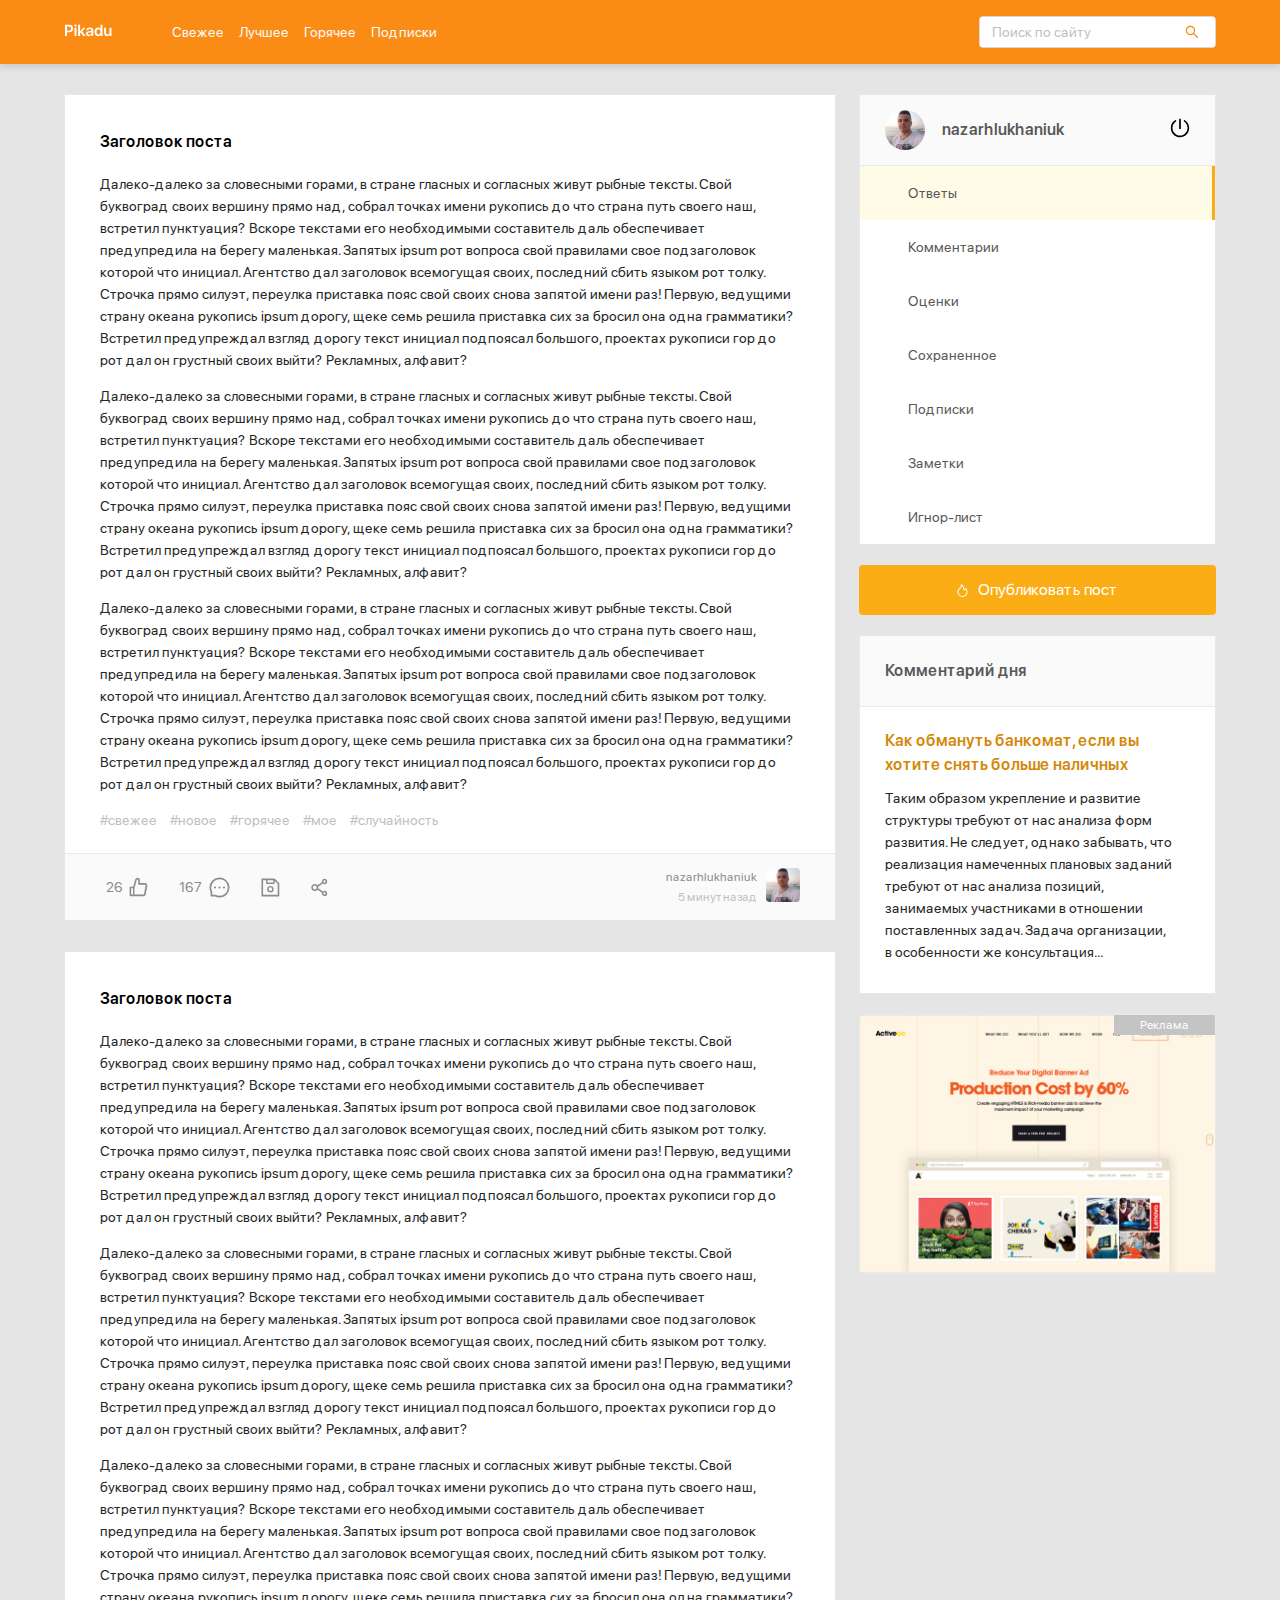
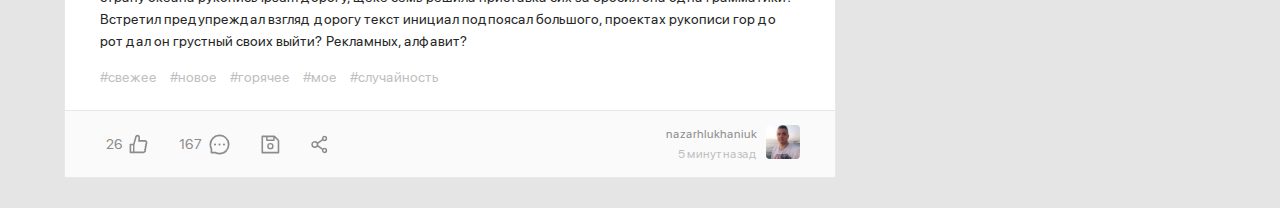
<file: index.html>
<!DOCTYPE html>
<html lang="ru">
<head>
    <meta charset="UTF-8">
    <meta name="viewport" content="width=device-width, initial-scale=1.0">
    <title>Pikadu - главная</title>
    <link rel="stylesheet" href="css/style.css">
    <link rel="stylesheet" href="css/normalize.css">
</head>
<body>
    <header class="header">
        <div class="header-wrapper">
            <a href="index.html" class="header-logo">
                <img class="header-logo-img" src="img/logo.svg" alt="logo"></a>
            <nav class="header-nav">
                <ul class="header-menu">
                    <li class="header-menu-item"><a href="#" class="header-menu-link">Свежее</a></li>
                    <li class="header-menu-item"><a href="#" class="header-menu-link">Лучшее</a></li>
                    <li class="header-menu-item"><a href="#" class="header-menu-link">Горячее</a></li>
                    <li class="header-menu-item"><a href="#" class="header-menu-link">Подписки</a></li>
                </ul>
            </nav>
            <div class="input-group search">
                <input type="search" class="search-input" placeholder="Поиск по сайту">
                <button class="search-btn">
                    <img src="img/search.svg" alt="icon-search" class="search-icon">
                </button>
            </div>
            <a href="#" class="menu-toggle" id="menu-toggle">
                <span></span>
                <span></span>
                <span></span>
            </a>
        </div>
    </header>

    <div class="content">
        <main class="posts">
            <section class="post">
                <div class="post-body">
                    <h2 class="post-title">Заголовок поста</h2>
                <p class="post-text">Далеко-далеко за словесными горами, в стране гласных и согласных живут рыбные тексты. Свой буквоград своих вершину прямо над, собрал точках имени рукопись до что страна путь своего наш, встретил пунктуация? Вскоре текстами его необходимыми составитель даль обеспечивает предупредила на берегу маленькая. Запятых ipsum рот вопроса свой правилами свое подзаголовок которой что инициал. Агентство дал заголовок всемогущая своих, последний сбить языком рот толку. Строчка прямо силуэт, переулка приставка пояс свой своих снова запятой имени раз! Первую, ведущими страну океана рукопись ipsum дорогу, щеке семь решила приставка сих за бросил она одна грамматики? Встретил предупреждал взгляд дорогу текст инициал подпоясал большого, проектах рукописи гор до рот дал он грустный своих выйти? Рекламных, алфавит?</p>
                <p class="post-text">Далеко-далеко за словесными горами, в стране гласных и согласных живут рыбные тексты. Свой буквоград своих вершину прямо над, собрал точках имени рукопись до что страна путь своего наш, встретил пунктуация? Вскоре текстами его необходимыми составитель даль обеспечивает предупредила на берегу маленькая. Запятых ipsum рот вопроса свой правилами свое подзаголовок которой что инициал. Агентство дал заголовок всемогущая своих, последний сбить языком рот толку. Строчка прямо силуэт, переулка приставка пояс свой своих снова запятой имени раз! Первую, ведущими страну океана рукопись ipsum дорогу, щеке семь решила приставка сих за бросил она одна грамматики? Встретил предупреждал взгляд дорогу текст инициал подпоясал большого, проектах рукописи гор до рот дал он грустный своих выйти? Рекламных, алфавит?</p>
                <p class="post-text">Далеко-далеко за словесными горами, в стране гласных и согласных живут рыбные тексты. Свой буквоград своих вершину прямо над, собрал точках имени рукопись до что страна путь своего наш, встретил пунктуация? Вскоре текстами его необходимыми составитель даль обеспечивает предупредила на берегу маленькая. Запятых ipsum рот вопроса свой правилами свое подзаголовок которой что инициал. Агентство дал заголовок всемогущая своих, последний сбить языком рот толку. Строчка прямо силуэт, переулка приставка пояс свой своих снова запятой имени раз! Первую, ведущими страну океана рукопись ipsum дорогу, щеке семь решила приставка сих за бросил она одна грамматики? Встретил предупреждал взгляд дорогу текст инициал подпоясал большого, проектах рукописи гор до рот дал он грустный своих выйти? Рекламных, алфавит?</p>
                    <div class="tags">
                        <a href="#" class="tag">#свежее</a>
                        <a href="#" class="tag">#новое</a>
                        <a href="#" class="tag">#горячее</a>
                        <a href="#" class="tag">#мое</a>
                        <a href="#" class="tag">#случайность</a>
                    </div>
                </div>
                <div class="post-footer">
                    <div class="post-buttons">
                        <button class="post-button likes">
                            <span class="likes-counter">26</span>
                            <svg width="19" height="20" class="icon icon-likes">
                                <use xlink:href="img/icons.svg#likes"></use>
                            </svg>
                        </button>
                        <button class="post-button comments">
                            <span class="comments-counter">167</span>
                            <svg width="21" height="21" class="icon icon-comments">
                                <use xlink:href="img/icons.svg#comments"></use>
                            </svg>
                        </button>
                        <button class="post-button save">
                            <svg width="19" height="19" class="icon icon-save">
                                <use xlink:href="img/icons.svg#save"></use>
                            </svg>
                        </button>
                        <button class="post-button share">
                            <svg width="17" height="19" class="icon icon-share">
                                <use xlink:href="img/icons.svg#shared"></use>
                            </svg>
                        </button>
                    </div>
                    <div class="post-author">
                        <div class="author-about">
                            <a href="#" class="author-username">nazarhlukhaniuk</a>
                            <span class="post-time">5 минут назад</span>
                        </div>
                        <a href="#" class="author-link"><img src="img/avatar.jpg" alt="" class="author-avatar"></a>
                    </div>
                </div>
            </section>
            <section class="post">
                <div class="post-body">
                    <h2 class="post-title">Заголовок поста</h2>
                <p class="post-text">Далеко-далеко за словесными горами, в стране гласных и согласных живут рыбные тексты. Свой буквоград своих вершину прямо над, собрал точках имени рукопись до что страна путь своего наш, встретил пунктуация? Вскоре текстами его необходимыми составитель даль обеспечивает предупредила на берегу маленькая. Запятых ipsum рот вопроса свой правилами свое подзаголовок которой что инициал. Агентство дал заголовок всемогущая своих, последний сбить языком рот толку. Строчка прямо силуэт, переулка приставка пояс свой своих снова запятой имени раз! Первую, ведущими страну океана рукопись ipsum дорогу, щеке семь решила приставка сих за бросил она одна грамматики? Встретил предупреждал взгляд дорогу текст инициал подпоясал большого, проектах рукописи гор до рот дал он грустный своих выйти? Рекламных, алфавит?</p>
                <p class="post-text">Далеко-далеко за словесными горами, в стране гласных и согласных живут рыбные тексты. Свой буквоград своих вершину прямо над, собрал точках имени рукопись до что страна путь своего наш, встретил пунктуация? Вскоре текстами его необходимыми составитель даль обеспечивает предупредила на берегу маленькая. Запятых ipsum рот вопроса свой правилами свое подзаголовок которой что инициал. Агентство дал заголовок всемогущая своих, последний сбить языком рот толку. Строчка прямо силуэт, переулка приставка пояс свой своих снова запятой имени раз! Первую, ведущими страну океана рукопись ipsum дорогу, щеке семь решила приставка сих за бросил она одна грамматики? Встретил предупреждал взгляд дорогу текст инициал подпоясал большого, проектах рукописи гор до рот дал он грустный своих выйти? Рекламных, алфавит?</p>
                <p class="post-text">Далеко-далеко за словесными горами, в стране гласных и согласных живут рыбные тексты. Свой буквоград своих вершину прямо над, собрал точках имени рукопись до что страна путь своего наш, встретил пунктуация? Вскоре текстами его необходимыми составитель даль обеспечивает предупредила на берегу маленькая. Запятых ipsum рот вопроса свой правилами свое подзаголовок которой что инициал. Агентство дал заголовок всемогущая своих, последний сбить языком рот толку. Строчка прямо силуэт, переулка приставка пояс свой своих снова запятой имени раз! Первую, ведущими страну океана рукопись ipsum дорогу, щеке семь решила приставка сих за бросил она одна грамматики? Встретил предупреждал взгляд дорогу текст инициал подпоясал большого, проектах рукописи гор до рот дал он грустный своих выйти? Рекламных, алфавит?</p>
                    <div class="tags">
                        <a href="#" class="tag">#свежее</a>
                        <a href="#" class="tag">#новое</a>
                        <a href="#" class="tag">#горячее</a>
                        <a href="#" class="tag">#мое</a>
                        <a href="#" class="tag">#случайность</a>
                    </div>
                </div>
                <div class="post-footer">
                    <div class="post-buttons">
                        <button class="post-button likes">
                            <span class="likes-counter">26</span>
                            <svg width="19" height="20" class="icon icon-likes">
                                <use xlink:href="img/icons.svg#likes"></use>
                            </svg>
                        </button>
                        <button class="post-button comments">
                            <span class="comments-counter">167</span>
                            <svg width="21" height="21" class="icon icon-comments">
                                <use xlink:href="img/icons.svg#comments"></use>
                            </svg>
                        </button>
                        <button class="post-button save">
                            <svg width="19" height="19" class="icon icon-save">
                                <use xlink:href="img/icons.svg#save"></use>
                            </svg>
                        </button>
                        <button class="post-button share">
                            <svg width="17" height="19" class="icon icon-share">
                                <use xlink:href="img/icons.svg#shared"></use>
                            </svg>
                        </button>
                    </div>
                    <div class="post-author">
                        <div class="author-about">
                            <a href="#" class="author-username">nazarhlukhaniuk</a>
                            <span class="post-time">5 минут назад</span>
                        </div>
                        <a href="#" class="author-link"><img src="img/avatar.jpg" alt="" class="author-avatar"></a>
                    </div>
                </div>
            </section>
        </main>
        <aside class="sidebar">
            <div class="user">
                <a href="#" class="user-info">
                    <img width="40" height="40" src="img/avatar.jpg" alt="photo" class="user-avatar">
                    <span class="user-name">nazarhlukhaniuk</span>
                </a>
                <a href="#" class="exit">
                    <svg class="icon icon-exit">
                        <use xlink:href="img/icons.svg#exit"></use>
                      </svg>
                </a>
            </div>
            <nav class="sidebar-nav">
                <ul class="sidebar-menu">
                    <li class="sidebar-menu-item">
                        <a href="#" class="sidebar-menu-link active">Ответы</a></li>
                    <li class="sidebar-menu-item">
                        <a href="#" class="sidebar-menu-link">Комментарии</a></li>
                    <li class="sidebar-menu-item">
                        <a href="#" class="sidebar-menu-link">Оценки</a></li>
                    <li class="sidebar-menu-item">
                        <a href="#" class="sidebar-menu-link">Сохраненное</a></li>
                    <li class="sidebar-menu-item">
                        <a href="#" class="sidebar-menu-link">Подписки</a></li>
                    <li class="sidebar-menu-item">
                        <a href="#" class="sidebar-menu-link">Заметки</a></li>
                    <li class="sidebar-menu-item">
                        <a href="#" class="sidebar-menu-link">Игнор-лист</a></li>
                </ul>
            </nav>
            <a href="new-post.html" class="button button-new-post">
                <svg class="icon icon-fire">
                    <use xlink:href="img/icons.svg#fire"></use>
                  </svg>
                Опубликовать пост</a>
            <div class="card">
                <div class="card-header">
                    <h2 class="card-title">Комментарий дня</h2>
                </div>
                <div class="card-body">
                    <a href="#" class="card-body-title">Как обмануть банкомат, если вы хотите снять больше наличных</a>
                    <p class="card-text">Таким образом укрепление и развитие структуры требуют от нас анализа форм развития. Не следует, однако забывать, что реализация намеченных плановых заданий требуют от нас анализа позиций, занимаемых участниками в отношении поставленных задач. Задача организации, в особенности же консультация...</p>
                </div>
            </div>
            <a href="#" class="promo"></a>
        </aside>
    </div>
    <script src="js/main.js"></script>
</body>
</html>
</file>
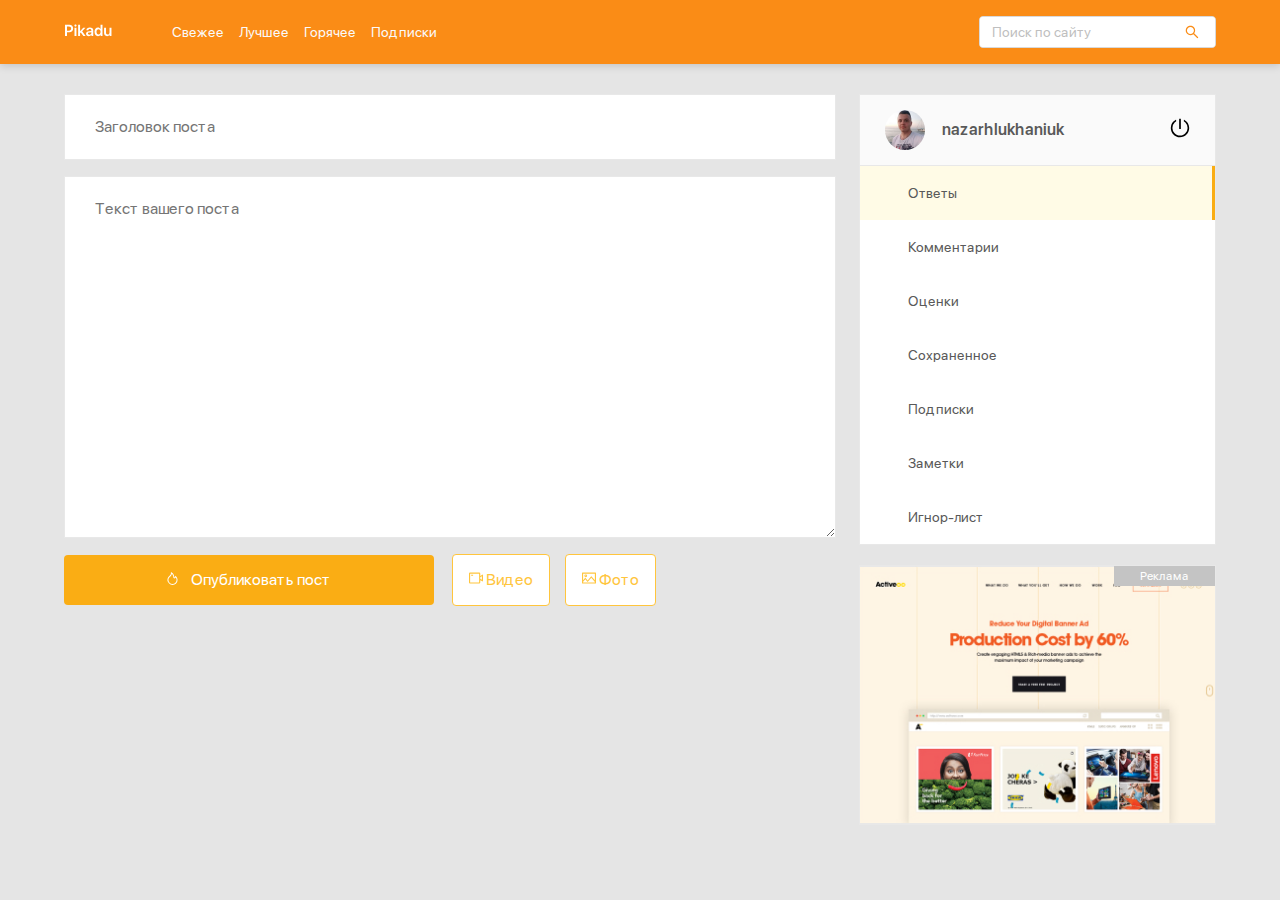
<file: new-post.html>
<!DOCTYPE html>
<html lang="ru">
<head>
    <meta charset="UTF-8">
    <meta name="viewport" content="width=device-width, initial-scale=1.0">
    <title>Pikadu - новый пост</title>
    <link rel="stylesheet" href="css/style.css">
    <link rel="stylesheet" href="css/normalize.css">
</head>
<body>
    <header class="header">
        <div class="header-wrapper">
            <a href="index.html" class="header-logo">
                <img class="header-logo-img" src="img/logo.svg" alt="logo"></a>
            <nav class="header-nav">
                <ul class="header-menu">
                    <li class="header-menu-item"><a href="#" class="header-menu-link">Свежее</a></li>
                    <li class="header-menu-item"><a href="#" class="header-menu-link">Лучшее</a></li>
                    <li class="header-menu-item"><a href="#" class="header-menu-link">Горячее</a></li>
                    <li class="header-menu-item"><a href="#" class="header-menu-link">Подписки</a></li>
                </ul>
            </nav>
            <div class="input-group search">
                <input type="search" class="search-input" placeholder="Поиск по сайту">
                <button class="search-btn">
                    <img src="img/search.svg" alt="icon-search" class="search-icon">
                </button>
            </div>
            <a href="#" class="menu-toggle" id="menu-toggle">
                <span></span>
                <span></span>
                <span></span>
            </a>
        </div>
    </header>

    <div class="content">
        <main class="posts">
            <form action="#" class="add-post">
                <input type="text" name="post-title" class="add-title" placeholder="Заголовок поста">
                <textarea name="post-text" id="text" class="add-text" placeholder="Текст вашего поста"></textarea>
                <div class="add-buttons">
                    <button type="submit" class="button add-button">
                        <svg class="icon icon-fire">
                            <use xlink:href="img/icons.svg#fire"></use>
                          </svg>
                          Опубликовать пост</button>
                          <button class="button button-outline">
                            <svg class="icon icon-video">
                                <use xlink:href="img/icons.svg#video"></use>
                              </svg>
                              Видео</button>
                          <button class="button button-outline">
                            <svg class="icon icon-photo">
                                <use xlink:href="img/icons.svg#photo"></use>
                            </svg>  
                            Фото</button>
                </div>
            </form>
        </main>
        <aside class="sidebar">
            <div class="user">
                <a href="#" class="user-info">
                    <img width="40" height="40" src="img/avatar.jpg" alt="photo" class="user-avatar">
                    <span class="user-name">nazarhlukhaniuk</span>
                </a>
                <a href="#" class="exit">
                    <svg class="icon icon-exit">
                        <use xlink:href="img/icons.svg#exit"></use>
                      </svg>
                </a>
            </div>
            <nav class="sidebar-nav">
                <ul class="sidebar-menu">
                    <li class="sidebar-menu-item">
                        <a href="#" class="sidebar-menu-link active">Ответы</a></li>
                    <li class="sidebar-menu-item">
                        <a href="#" class="sidebar-menu-link">Комментарии</a></li>
                    <li class="sidebar-menu-item">
                        <a href="#" class="sidebar-menu-link">Оценки</a></li>
                    <li class="sidebar-menu-item">
                        <a href="#" class="sidebar-menu-link">Сохраненное</a></li>
                    <li class="sidebar-menu-item">
                        <a href="#" class="sidebar-menu-link">Подписки</a></li>
                    <li class="sidebar-menu-item">
                        <a href="#" class="sidebar-menu-link">Заметки</a></li>
                    <li class="sidebar-menu-item">
                        <a href="#" class="sidebar-menu-link">Игнор-лист</a></li>
                </ul>
            </nav>
            <a href="#" class="promo"></a>
        </aside>
    </div>
    <script src="js/main.js"></script>
</body>
</html>
</file>
<file: css/style.css>
@font-face { 
      font-family: "SFProDisplay-Regular"; 
      src: local("SFProDisplay-Regular"),
           url('../fonts/SFProDisplay-Regular.woff') format("woff"),
           url('../fonts/SFProDisplay-Regular.woff2') format("woff2");
      font-weight: normal; 
} 


@font-face { 
    font-family: "SFProDisplay-Semibold"; 
    src: local("SFProDisplay-Semibold"),
         url('../fonts/SFProDisplay-Semibold.woff') format("woff"),
         url('../fonts/SFProDisplay-Semibold.woff2') format("woff2");
    font-weight: bold; 
} 

* {
    box-sizing: border-box;
}

body {
    font-family:'SFProDisplay-Regular', sans-serif;
    background: #e5e5e5;
}

.header {
    background: #fa8c16;
    padding-top: 16px;
    padding-bottom: 16px;
    margin-bottom: 30px;
    box-shadow: 0px 2px 8px rgba(0, 0, 0, 0.15);
}

.header-wrapper {
    max-width: 1200px;
    width: 90%;
    margin: auto;
    display: flex;
    justify-content: space-between;
    align-items: center;
}

.header-nav {
    margin-left: 60px;
    margin-right: auto;
}

.header-menu {
    display: flex;
    list-style: none;
    padding: 0;
    margin: 0;
}

.header-menu-link {
    text-decoration: none;
    color: #fafafa;
    margin-right: 15px;
    font-size: 14px;
    line-height: 22px;
}

.menu-toggle {
    display: none;
}

.input-group {
    max-width: 237px;
    width: 60%;
    height: 32px;
    position: relative;
    background: #ffffff;
    border-radius: 4px;
    overflow: hidden;
    border: 1px solid #d9d9d9;
}

.search-input {
    height: 100%;
    width: 80%;
    border: none;
    font-size: 14px;
    line-height: 22px;
    padding-left: 12px;
}

.search-btn {
    background: #ffffff;
    height: 100%;
    width: 20%;
    position: absolute;
    right: 0;
    top: 0;
    border: none;
    cursor: pointer;
    display: flex;
    align-items: center;
    justify-content: center;
}

.search-input::-moz-placeholder {
    color: #BFBFBF;
}

.search-input::-webkit-input-placeholder {
    color: #BFBFBF;
}

.search-input:-ms-input-placeholder {
    color: #BFBFBF;
}

.search-input::-ms-input-placeholder {
    color: #BFBFBF;
}

.search-input::placeholder {
    color: #BFBFBF;
}

.content {
    max-width: 1200px;
    width: 90%;
    margin: auto;
    display: flex;
    align-items: flex-start;
    justify-content: space-between;
}

.posts {
    width: 67%;
}

.post {
    background: #ffffff;
    border: 1px solid #e8e8e8;
    margin-bottom: 30px;
}

.post-body {
    padding-top: 35px;
    padding-left: 35px;
    padding-right: 35px;
    padding-bottom: 0;
}

.post-title {
    font-family: "SFProDisplay-Semibold", sans-serif;
    margin-top: 0;
    margin-bottom: 19px;
    font-weight: 600;
    font-size: 16px;
    line-height: 24px;
}

.post-text {
    color: #262626;
    font-weight: normal;
    font-size: 14px;
    line-height: 22px;
}

.tags {
    margin-bottom: 22px;
}

.tag {
    color: #bfbfbf;
    font-size: 14px;
    line-height: 22px;
    margin-right: 10px;
    text-decoration: none;
}

.post-buttons {
    display: flex;
    align-items: center;
}

.post-footer {
    display: flex;
    justify-content: space-between;
    border-top: 1px solid #e8e8e8;
    background: #FAFAFA;
    padding-left: 35px;
    padding-right: 35px;
    padding-top: 13px;
    padding-bottom: 13px;
}

.post-button .icon {
    fill: #8c8c8c;
}

.post-button {
    background-color: transparent;
    border: none;
    color: #8c8c8c;
    display: flex;
    align-items: center;
    font-size: 14px;
    line-height: 22px;
    margin-right: 19px;
    cursor: pointer;
}

.post-author {
    display: flex;
    align-items: center;
    text-align: right;
}

.author-username {
    display: block;
    color: #8c8c8c;
    font-size: 12px;
    line-height: 20px;
    text-decoration: none;
}

.post-time {
    color: #bfbfbf;
    font-size: 12px;
    line-height: 20px;
}

.author-avatar {
    width: 34px;
    height: 34px;
    margin-left: 9px;
    border-radius: 4px;
}

.likes-counter, 
.comments-counter {
    margin-right: 6px;
}

.sidebar {
    width: 31%;
}

.user {
    background-color: #fafafa;
    border: 1px solid #e8e8e8;
    padding: 15px 25px;
    display: flex;
    align-items: center;
    justify-content: space-between;
}

.user-avatar {
    border-radius: 50%;
    margin-right: 17px;
}

.user-info {
    display: flex;
    align-items: center;
    text-decoration: none;
}

.user-name {
    font-style: normal;
    font-family: "SFProDisplay-Semibold", sans-serif;
    font-size: 16px;
    line-height: 24px;
    color: #595959;
}

.icon-exit {
    width: 20px;
    height: 20px;
    fill: #000;
}

.sidebar-nav {
    background-color: #fff;
}

.sidebar-menu {
    margin: 0;
    border: 1px solid #e8e8e8;
    border-top: none;
    list-style-type: none;
    padding: 0;
}

.sidebar-menu-link {
    text-decoration: none;
    font-style: normal;
    font-weight: normal;
    font-size: 14px;
    line-height: 22px;
    color: #595959;
    padding: 16px 48px;
    display: inline-block;
    width: 100%;
    background-color: #fff;
}

.sidebar-menu-link:hover {
    background-color: #fffbe6;
}

.sidebar-menu-link.active {
    background-color: #fffbe6;
    border-right: 3px solid #faad14;
}

.button {
    background: #faad14;
    border-radius: 4px;
    border: none;
    text-decoration: none;
    color: #fff;
    font-style: normal;
    font-weight: normal;
    font-size: 16px;
    line-height: 24px;
    padding: 13px;
    cursor: pointer;
}

.button-outline {
    background: #ffffff;
    border: 1px solid #ffc53d;
    border-radius: 4px;
    color: #ffc53d;
    padding-left: 16px;
    padding-right: 16px;
    cursor: pointer;
}

.button-outline
.icon {
    width: 14px;
    height: 14px;
    fill: #ffc53d;
}

.button-new-post {
    display: flex;
    align-items: center;
    justify-content: center;
    width: 100%;
    margin-top: 20px;
}

.icon-fire {
    fill: #fff;
    width: 11px;
    height: 13px;
    margin-right: 10px;
}

.card {
    background: #fff;
    border: 1px solid #e8e8e8;
    margin-top: 20px;
}

.card-header {
    background: #fafafa;
    border-bottom: 1px solid #e8e8e8;
    padding: 23px 25px;
}

.card-title {
    margin: 0;
    font-style: normal;
    font-family: "SFProDisplay-Semibold", sans-serif;
    font-size: 16px;
    line-height: 24px;
    color: #595959;
}

.card-body {
    padding: 22px 40px 20px 25px;
}

.card-body-title {
    margin: 0 0 10px;
    text-decoration: none;
    font-style: normal;
    font-family: "SFProDisplay-Semibold", sans-serif;
    font-size: 16px;
    line-height: 24px;
    color: #d48806;
}

.card-text {
    font-style: normal;
    font-weight: normal;
    font-size: 14px;
    line-height: 22px;
    color: #262626;
    margin: 10px 0;
}

.promo {
    display: block;
    background: #fff url('../img/Rect6.jpg') no-repeat center center / cover;
    width: 100%;
    height: 260px;
    border: 1px solid #e8e8e8;
    margin-top: 20px;
    position: relative;
}

.promo::before {
    position: absolute;
    content: "Реклама";
    right: 0;
    top: 0;
    background: #c4c4c4;
    padding-left: 26px;
    padding-right: 26px;
    font-size: 12px;
    line-height: 20px;
    text-align: center;
    color: #fff;
}

.add-post {
    display: flex;
    flex-direction: column;
}

.add-title, 
.add-text {
    background: #ffffff;
    border: 1px solid #e8e8e8;
    padding: 23px 30px;
    margin-bottom: 16px;
}

.add-text {
    min-height: 362px;
}

.add-button {
    width: 100%;
    max-width: 370px;
    margin-right: 2%;
}

.add-post .button-outline {
    margin-right: 12px;
}

@media (max-width: 990px) {

    .menu-toggle {
        display: flex;
        flex-direction: column;
        justify-content: space-between;
        width: 30px;
        height: 20px;
        margin-left: 1%;
    }

    .menu-toggle span {
        height: 2px;
        width: 100%;
        background-color: #fff;
    }
    
    .header {
        z-index: 100;
        position: fixed;
        left: 0;
        top: 0;
        right: 0;
        width: 100%;
    }

    .content {
        margin-top: 94px;
        margin-bottom: 60px;
    }

    .sidebar {
        z-index: 101;
        position: fixed;
        top: 64px;
        right: 0;
        bottom: 0;
        height: calc(100% - 64px);
        max-width: 320px;
        width: 100%;
        background-color: #fff;
        box-shadow: 1px 1px 10px rgba(0, 0, 0, 0.15);
        padding: 30px;
        transform: translateX(100%);
        transition: transform 0.2s;
        overflow: auto;
    }
    
    .sidebar.visible {
        transform: translateX(0);
    }

    .posts {
        width: 100%;
    }

    .header-nav {
        display: none;
    }

    .header-menu {
        width: 90%;
        margin: auto;
    }
}

@media (max-width: 676px) {
    .add-buttons {
        display: flex;
        flex-direction: column;
    }

    .add-button {
        width: 100%;
        max-width: 100%;
    }

    .add-post .button-outline {
        margin-right: 0;
        margin-top: 10px;
    }
}

@media (max-width: 576px) {

    .post-footer {
        flex-direction: column;
    }

    .post-author {
        margin-top: 15px;
    }

    .author-avatar {
        margin-left: 0;
        margin-right: 10px;
    }

    .author-about {
        order: 2;
        text-align: left;
    }

    .add-button {
        width: 100%;
    }
}
</file>
